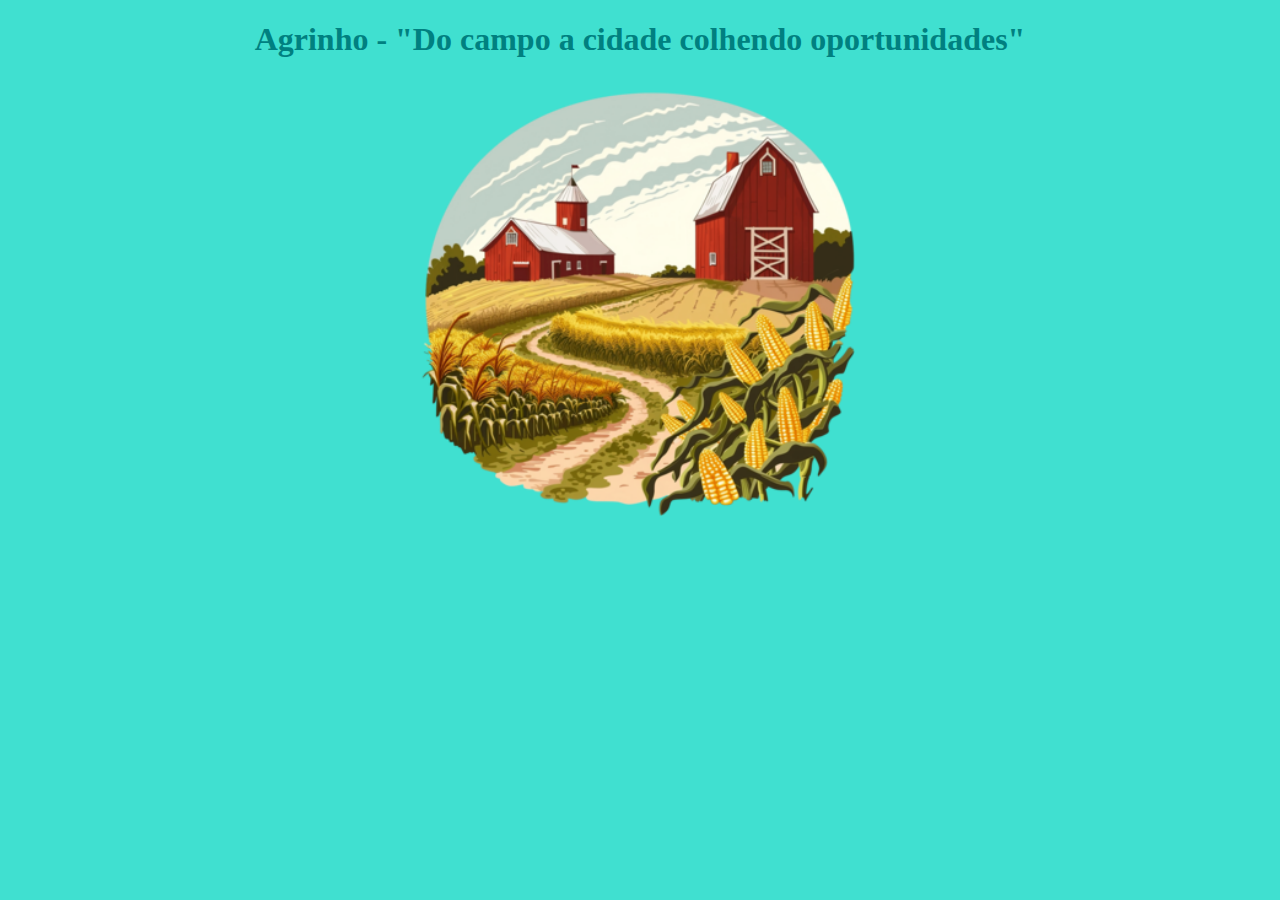
<file: Agrinho/index.html>
<!DOCTYPE html>
<html lang="pt-br">
<head>
    <meta charset="UTF-8">
    <meta http-equiv="X-UA-Compatible" content="IE=edge">
    <meta name="viewport" content="width=device-width, initial-scale=1.0">
    <title>Agrinho</title>
    <link rel="stylesheet" href="style.css">
</head>
<body>
    <div class="banner">
      <div class="header">
    <h1>Agrinho - "Do campo a cidade colhendo oportunidades"</h1>
      </div>
      <div class="content">
        <img src="fazenda.jpg" alt=" imagem" >

      </div>
     

</body>
</html>
</file>
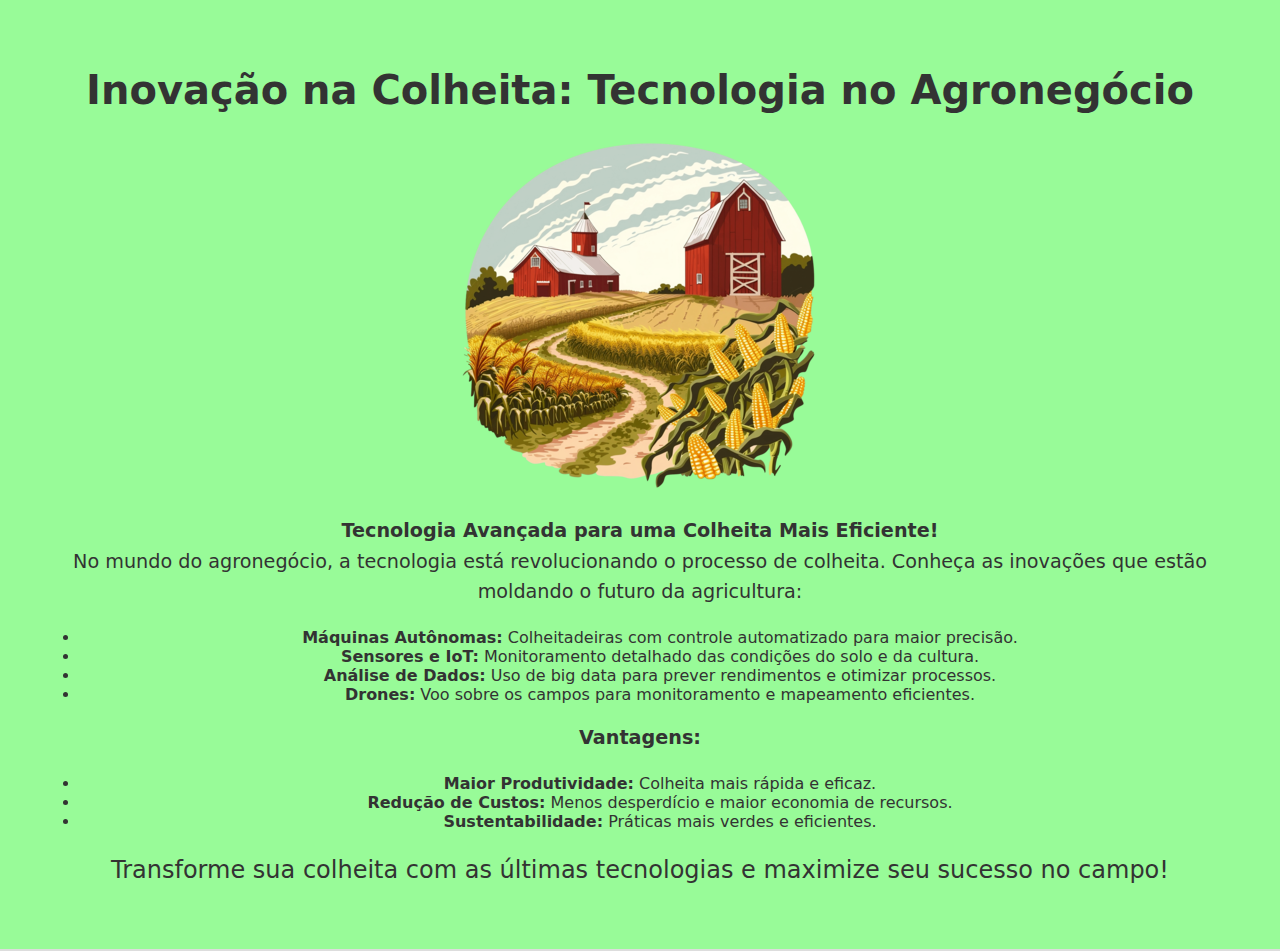
<file: agrinho/index (1).html>
<!DOCTYPE html>
<html lang="pt-br">
<head>
    <meta charset="UTF-8">
    <meta http-equiv="X-UA-Compatible" content="IE=edge">
    <meta name="viewport" content="width=device-width, initial-scale=1.0">
    <title>Agrinho</title>
    <link rel="stylesheet" href="style.css">
</head>
<body>
  <div class="banner">
      <h1>Inovação na Colheita: Tecnologia no Agronegócio</h1>
      <img src="fazenda.jpg" alt="Tecnologia na Colheita">
      <p><strong>Tecnologia Avançada para uma Colheita Mais Eficiente!</strong><br>
      No mundo do agronegócio, a tecnologia está revolucionando o processo de colheita. Conheça as inovações que estão moldando o futuro da agricultura:</p>
      <ul>
          <li><strong>Máquinas Autônomas:</strong> Colheitadeiras com controle automatizado para maior precisão.</li>
          <li><strong>Sensores e IoT:</strong> Monitoramento detalhado das condições do solo e da cultura.</li>
          <li><strong>Análise de Dados:</strong> Uso de big data para prever rendimentos e otimizar processos.</li>
          <li><strong>Drones:</strong> Voo sobre os campos para monitoramento e mapeamento eficientes.</li>
      </ul>
      <p><strong>Vantagens:</strong></p>
      <ul>
          <li><strong>Maior Produtividade:</strong> Colheita mais rápida e eficaz.</li>
          <li><strong>Redução de Custos:</strong> Menos desperdício e maior economia de recursos.</li>
          <li><strong>Sustentabilidade:</strong> Práticas mais verdes e eficientes.</li>
      </ul>
      <p class="cta">Transforme sua colheita com as últimas tecnologias e maximize seu sucesso no campo! </p>
      
  </div>
</body>
</html>
</file>
<file: Agrinho/style.css>
body{
    background-color: turquoise;
    
}
h1{
    font-family: Georgia, 'Times New Roman', Times, serif;
    text-align: center;
    color:teal;
}
img{
    width: 35%;
    display: block;
    margin: 0 auto;
}
</file>
<file: agrinho/style.css>
body {
    font-family: system-ui, -apple-system, BlinkMacSystemFont, 'Segoe UI', Roboto, Oxygen, Ubuntu, Cantarell, 'Open Sans', 'Helvetica Neue', sans-serif;
    margin: 0;
    padding: 0;
}
.banner {
    background-color:#98FB98;
    color: #333;
    text-align: center;
    padding: 40px;
    border-bottom: 2px solid #ddd;
}
.banner img {
    max-width: 100%;
    height: auto;
}
.banner h1 {
    font-size: 2.5em;
    margin-bottom: 20px;
}
.banner p {
    font-size: 1.2em;
    line-height: 1.6;
    margin-bottom: 20px;
}
.banner .cta {
    font-size: 1.5em;
    margin-top: 20px;
}
.banner .cta a {
    text-decoration: none;
    color: #007BFF;
    font-weight: bold;
}
</file>
